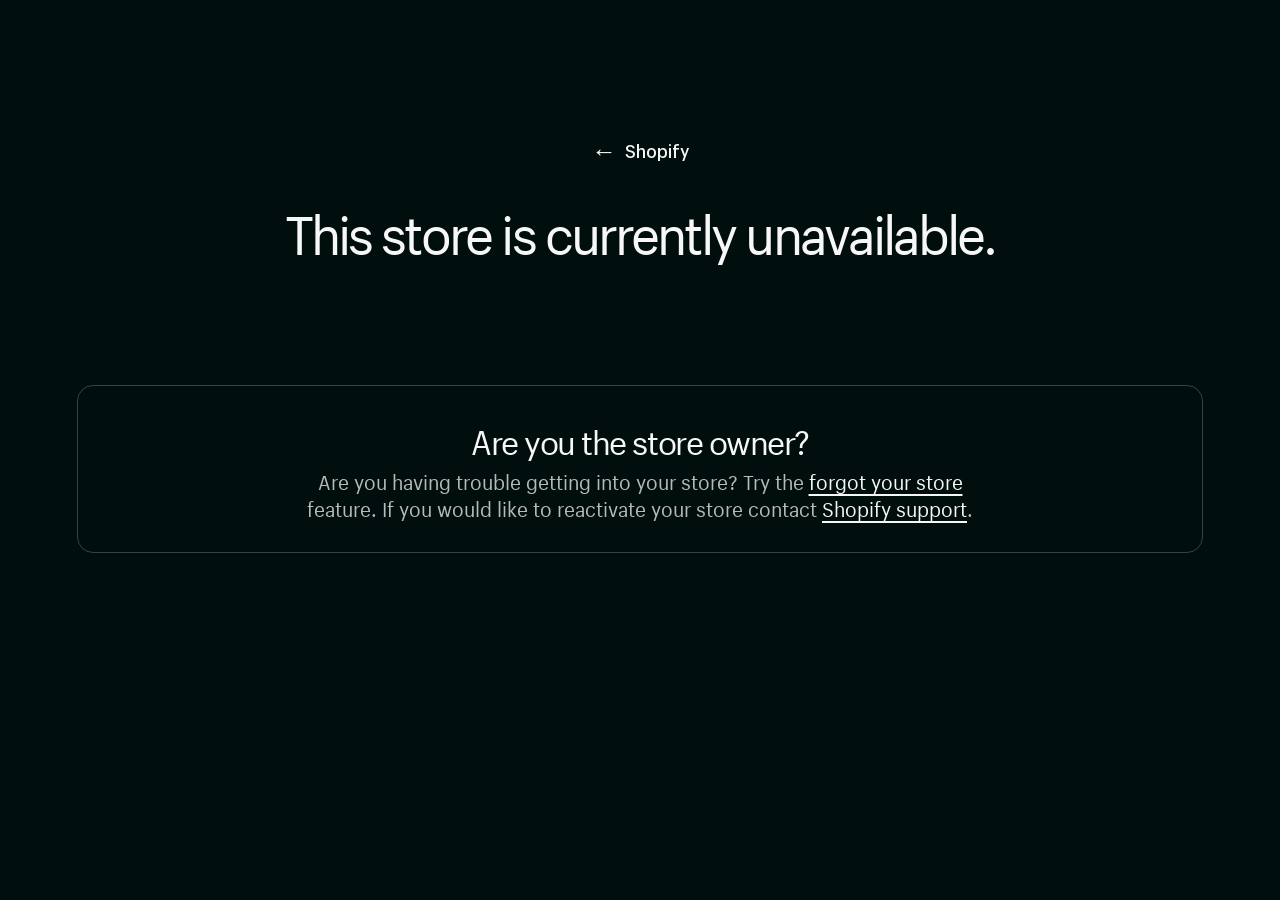
<file: 6a6db1d635d5a/index.html>
<!DOCTYPE html><html class="shop-404" lang="en"><head>
  <meta charset="UTF-8">
  <title>Store unavailable</title>
  <meta name="viewport" content="width=device-width, initial-scale=1">
  <meta name="referrer" content="never">
  <link rel="shortcut icon" type="image/x-icon" href="images/favicon-418d2057.png">

  <style>
    @font-face {
      font-family: 'Shopify Sans Regular';
      font-display: swap;
      font-style: normal;
      font-weight: 400;
      src: url('fonts/ShopifySans-Regular.woff2') format('woff2');
    }

    @font-face {
      font-family: 'Shopify Sans Medium';
      font-display: swap;
      font-style: normal;
      font-weight: 500;
      src: url('fonts/ShopifySans-Medium.woff2') format('woff2');
    }

    :root {
      --background: #000f0d;
      --text-primary: #f6f7f6;
      --text-secondary: #b6bbb7;
      --border: rgba(246, 247, 246, 0.22);
      --border-strong: rgba(246, 247, 246, 0.9);
    }

    * {
      box-sizing: border-box;
    }

    html,
    body {
      min-height: 100%;
      margin: 0;
    }

    body {
      background: var(--background);
      color: var(--text-primary);
      font-family: 'Shopify Sans Regular', -apple-system, BlinkMacSystemFont, 'Segoe UI', sans-serif;
      -webkit-font-smoothing: antialiased;
      text-rendering: optimizeLegibility;
    }

    a {
      color: inherit;
    }

    .page {
      min-height: 100vh;
      overflow-x: hidden;
      padding: 64px 16px;
    }

    .hero {
      max-width: 900px;
      margin: 0 auto;
      text-align: center;
    }

    .breadcrumb {
      align-items: center;
      display: inline-flex;
      gap: 8px;
      margin-bottom: 38px;
      color: var(--text-primary);
      font-family: 'Shopify Sans Medium', -apple-system, BlinkMacSystemFont, 'Segoe UI', sans-serif;
      font-size: 18px;
      line-height: 1;
      text-decoration: none;
    }

    .breadcrumb-arrow {
      font-size: 25px;
      font-weight: 400;
      line-height: 0.8;
      transition: transform 0.2s ease;
    }

    .breadcrumb:hover .breadcrumb-arrow {
      transform: translateX(-4px);
    }

    .headline {
      margin: 0;
      color: var(--text-primary);
      font-family: 'Shopify Sans Regular', -apple-system, BlinkMacSystemFont, 'Segoe UI', sans-serif;
      font-size: 38px;
      font-weight: 400;
      letter-spacing: -0.045em;
      line-height: 1.08;
      text-wrap: balance;
    }

    .subtitle {
      margin: 18px auto 0;
      max-width: 720px;
      color: var(--text-secondary);
      font-size: clamp(18px, 1.45vw, 22px);
      line-height: 1.45;
      text-wrap: balance;
    }

    .actions {
      align-items: center;
      display: flex;
      flex-direction: column;
      gap: 22px;
      justify-content: center;
      margin-top: 26px;
    }

    .refresh-form {
      margin: 0;
    }

    .button {
      appearance: none;
      align-items: center;
      background: transparent;
      border: 1px solid var(--border-strong);
      border-radius: 999px;
      color: var(--text-primary);
      cursor: pointer;
      display: inline-flex;
      font-family: 'Shopify Sans Medium', -apple-system, BlinkMacSystemFont, 'Segoe UI', sans-serif;
      font-size: 18px;
      justify-content: center;
      line-height: 1.2;
      max-width: 100%;
      padding: 10px 22px;
      text-decoration: none;
      transition: background 0.2s ease, color 0.2s ease, border-color 0.2s ease;
    }

    .button:hover {
      background: var(--text-primary);
      border-color: var(--text-primary);
      color: var(--background);
    }

    .breadcrumb:focus-visible,
    .button:focus-visible,
    .free-trial-link:focus-visible,
    .did-you-mean-link:focus-visible,
    .link:focus-visible,
    .link-dark:focus-visible {
      outline: 2px solid var(--text-primary);
      outline-offset: 3px;
    }

    .free-trial-link {
      color: var(--text-primary);
      font-family: 'Shopify Sans Medium', -apple-system, BlinkMacSystemFont, 'Segoe UI', sans-serif;
      font-size: 18px;
      line-height: 1.2;
      text-decoration: underline;
      text-decoration-thickness: 2px;
      text-underline-offset: 5px;
    }

    .did-you-mean-link {
      text-decoration: underline;
      text-decoration-thickness: 2px;
      text-underline-offset: 5px;
    }

    .support-card,
    .legacy-support-card,
    .legacy-cta-list {
      border: 1px solid var(--border);
      border-radius: 16px;
      margin: 76px auto 0;
      max-width: 1350px;
      padding: 32px;
    }

    .support-card {
      align-items: flex-start;
      display: flex;
      flex-direction: column;
      gap: 32px;
      text-align: left;
    }

    .support-copy {
      max-width: 680px;
    }

    .support-eyebrow,
    .owner-header {
      color: var(--text-primary);
      font-family: 'Shopify Sans Medium', -apple-system, BlinkMacSystemFont, 'Segoe UI', sans-serif;
      font-size: 14px;
      letter-spacing: 0.03em;
      line-height: 1.2;
      margin-bottom: 16px;
      text-transform: uppercase;
    }

    .support-heading,
    .cta-header {
      color: var(--text-primary);
      font-size: clamp(30px, 2.6vw, 38px);
      font-weight: 400;
      letter-spacing: -0.045em;
      line-height: 1.15;
      margin: 0;
      text-wrap: balance;
    }

    .support-caption,
    .cta-caption,
    .owner-caption {
      color: var(--text-secondary);
      font-size: 20px;
      line-height: 1.35;
      margin: 10px 0 0;
      text-wrap: balance;
    }

    .legacy-cta-list {
      display: grid;
      gap: 32px;
      grid-template-columns: repeat(auto-fit, minmax(240px, 1fr));
      text-align: center;
    }

    .legacy-support-card {
      max-width: 780px;
      text-align: center;
    }

    .cta-link {
      color: var(--text-primary);
      font-family: 'Shopify Sans Medium', -apple-system, BlinkMacSystemFont, 'Segoe UI', sans-serif;
      font-size: 18px;
      margin-top: 14px;
    }

    .link,
    .link-dark {
      color: var(--text-primary);
      text-decoration: underline;
      text-underline-offset: 4px;
    }

    @media screen and (min-width: 901px) {
      .page {
        padding: 138px 6vw 84px;
      }

      .headline {
        font-size: clamp(44px, 4.15vw, 64px);
        letter-spacing: -0.055em;
        line-height: 1.05;
      }

      .subtitle {
        line-height: 1.4;
      }

      .actions {
        flex-direction: row;
        gap: 36px;
      }

      .button {
        font-size: 20px;
        line-height: 1;
        min-height: 60px;
        padding: 0 28px;
        white-space: nowrap;
      }

      .button--wide {
        min-width: 350px;
      }

      .free-trial-link {
        font-size: 20px;
      }

      .support-card,
      .legacy-support-card,
      .legacy-cta-list {
        margin-top: 130px;
      }

      .support-card {
        align-items: center;
        flex-direction: row;
        gap: 48px;
        justify-content: space-between;
      }
    }

    @media (prefers-reduced-motion: reduce) {
      .breadcrumb-arrow,
      .button {
        transition: none;
      }

      .breadcrumb:hover .breadcrumb-arrow {
        transform: none;
      }
    }
  </style>
<meta name="shopify-y" content="00000000-0000-0000-0000-000000000000"></head>

<body>
  <main class="page">
    <section class="hero" aria-labelledby="hero-text">
      <a class="breadcrumb" href="https://www.shopify.com/?utm_source=ExpiredDomainLink&amp;utm_medium=textlink&amp;utm_campaign=breadcrumb">
        <span class="breadcrumb-arrow" aria-hidden="true">←</span>
        <span>Shopify</span>
      </a>

      <div id="shop-not-found">
        <h1 class="headline" id="hero-text">This store is currently unavailable.</h1>
      </div>

      <div id="did-you-mean-msg" style="display: none;">
        <h1 class="headline">
          Did you mean <a class="did-you-mean-link" id="did-you-mean-link"></a>?
        </h1>
      </div>

      <script type="text/javascript" nonce="YsD01YG37qGGdDG+raTglWNGd3SeAJtPqRTDH9e7ffw=">
        (function() {
          var hostname = window.location.hostname;
          var re = /\.(shopify|shopifyadmin)\.com$/;

          if (hostname == 'checkout.shopify.com' || hostname == 'app.shopify.com' || !hostname.match(re)) {
            return;
          }

          var didYouMeanLink = document.getElementById('did-you-mean-link');
          var didYouMeanMessage = document.getElementById('did-you-mean-msg');
          var shopNotFoundMessage = document.getElementById('shop-not-found');

          if (!didYouMeanLink || !didYouMeanMessage || !shopNotFoundMessage) {
            return;
          }

          var myshopifyDomain = encodeURI(hostname.replace(re, '.myshopify.com'));
          var href = encodeURI(window.location.href.replace(hostname, myshopifyDomain));

          didYouMeanLink.setAttribute('href', href);
          didYouMeanLink.textContent = myshopifyDomain;
          shopNotFoundMessage.style.display = 'none';
          didYouMeanMessage.style.display = 'block';
        })();
      </script>

    </section>

      <section class="legacy-cta-list">
          <article class="cta">
            <h2 class="cta-header">Are you the store owner?</h2>
            <div class="cta-caption">Are you having trouble getting into your store? Try the <a class="link" target="_blank" href="https://accounts.shopify.com/recovery/stores?utm_source=gurucopy&amp;utm_medium=link&amp;utm_campaign=Gurus">forgot your store</a> feature. If you would like to reactivate your store contact <a class="link" target="_blank" href="https://help.shopify.com">Shopify support</a>.</div>
          </article>
      </section>
  </main>


</body></html>
</file>
